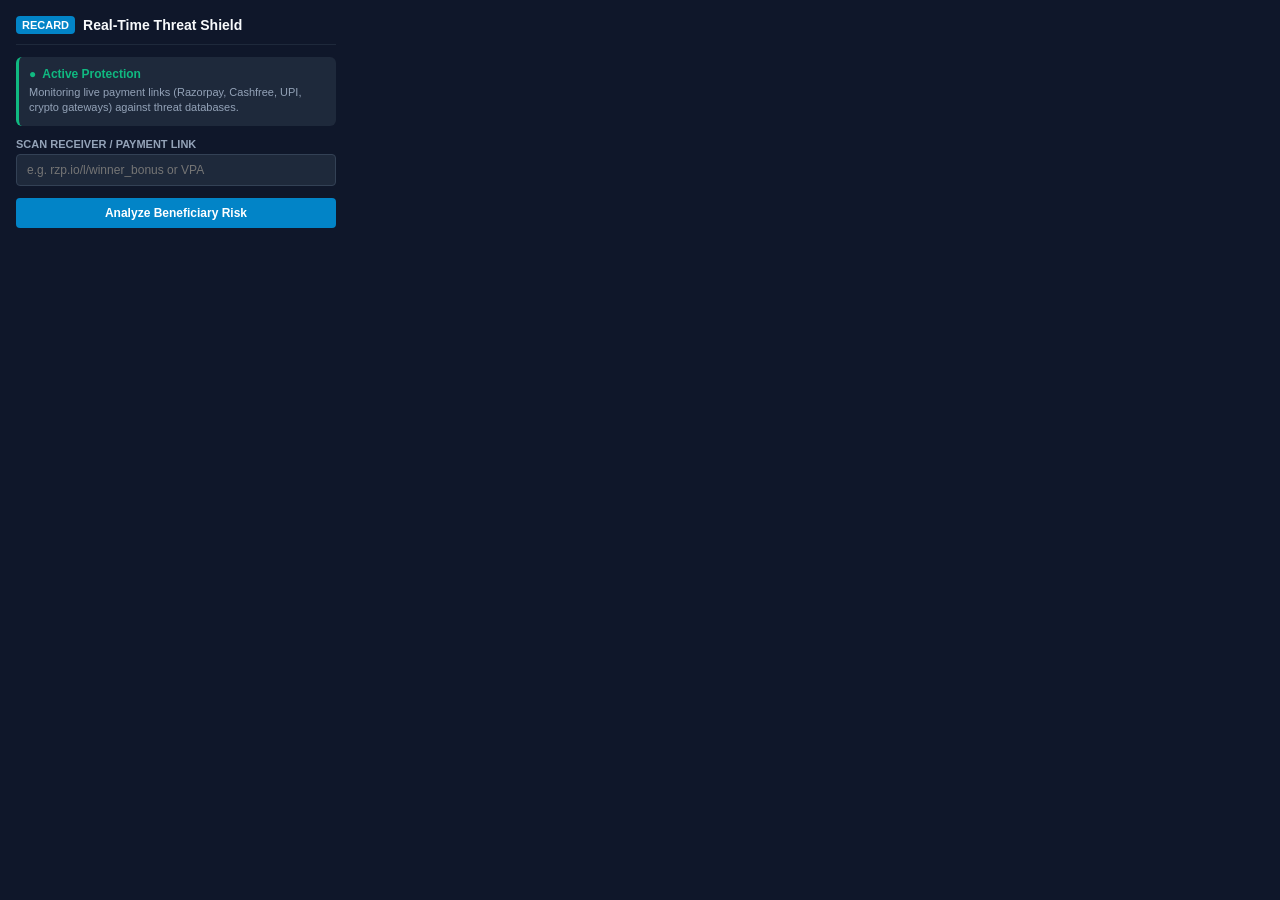
<file: extension/popup.html>
<!DOCTYPE html>
<html lang="en">
<head>
  <meta charset="UTF-8">
  <title>RECARD Shield Popup</title>
  <style>
    body {
      width: 320px;
      margin: 0;
      padding: 16px;
      font-family: -apple-system, BlinkMacSystemFont, "Segoe UI", Roboto, sans-serif;
      background: #0F172A;
      color: #F8FAFC;
    }
    .brand {
      display: flex;
      align-items: center;
      gap: 8px;
      margin-bottom: 12px;
      border-bottom: 1px solid #1E293B;
      padding-bottom: 10px;
    }
    .logo-badge {
      background: #0284C7;
      color: #fff;
      font-weight: 800;
      font-size: 11px;
      padding: 3px 6px;
      border-radius: 4px;
    }
    .brand-title {
      font-size: 14px;
      font-weight: 700;
    }
    .status-box {
      background: #1E293B;
      border-radius: 6px;
      padding: 10px;
      margin-bottom: 12px;
      border-left: 3px solid #10B981;
    }
    .status-title {
      font-size: 12px;
      font-weight: 600;
      color: #10B981;
      display: flex;
      align-items: center;
      gap: 6px;
    }
    .status-desc {
      font-size: 11px;
      color: #94A3B8;
      margin-top: 4px;
      line-height: 1.4;
    }
    .input-group {
      margin-bottom: 12px;
    }
    label {
      display: block;
      font-size: 11px;
      color: #94A3B8;
      margin-bottom: 4px;
      text-transform: uppercase;
      font-weight: 600;
    }
    input {
      width: 100%;
      box-sizing: border-box;
      padding: 8px 10px;
      background: #1E293B;
      border: 1px solid #334155;
      color: #F8FAFC;
      border-radius: 4px;
      font-size: 12px;
    }
    input:focus {
      outline: none;
      border-color: #0284C7;
    }
    button {
      width: 100%;
      padding: 8px;
      background: #0284C7;
      color: #fff;
      border: none;
      border-radius: 4px;
      font-weight: 600;
      font-size: 12px;
      cursor: pointer;
    }
    button:hover {
      background: #0369A1;
    }
    .result-pane {
      margin-top: 12px;
      background: #1E293B;
      border-radius: 6px;
      padding: 10px;
      font-size: 11px;
      display: none;
    }
    .result-risk {
      font-size: 14px;
      font-weight: 800;
      margin: 4px 0;
    }
  </style>
</head>
<body>
  <div class="brand">
    <span class="logo-badge">RECARD</span>
    <span class="brand-title">Real-Time Threat Shield</span>
  </div>

  <div class="status-box">
    <div class="status-title">
      <span>●</span> Active Protection
    </div>
    <div class="status-desc">
      Monitoring live payment links (Razorpay, Cashfree, UPI, crypto gateways) against threat databases.
    </div>
  </div>

  <div class="input-group">
    <label for="check-target">Scan Receiver / Payment Link</label>
    <input type="text" id="check-target" placeholder="e.g. rzp.io/l/winner_bonus or VPA">
  </div>
  <button id="scan-btn">Analyze Beneficiary Risk</button>

  <div class="result-pane" id="result-pane">
    <div id="res-verdict" style="font-weight: bold;"></div>
    <div class="result-risk" id="res-risk"></div>
    <div id="res-details" style="color: #94A3B8;"></div>
  </div>

  <script src="popup.js"></script>
</body>
</html>
</file>
